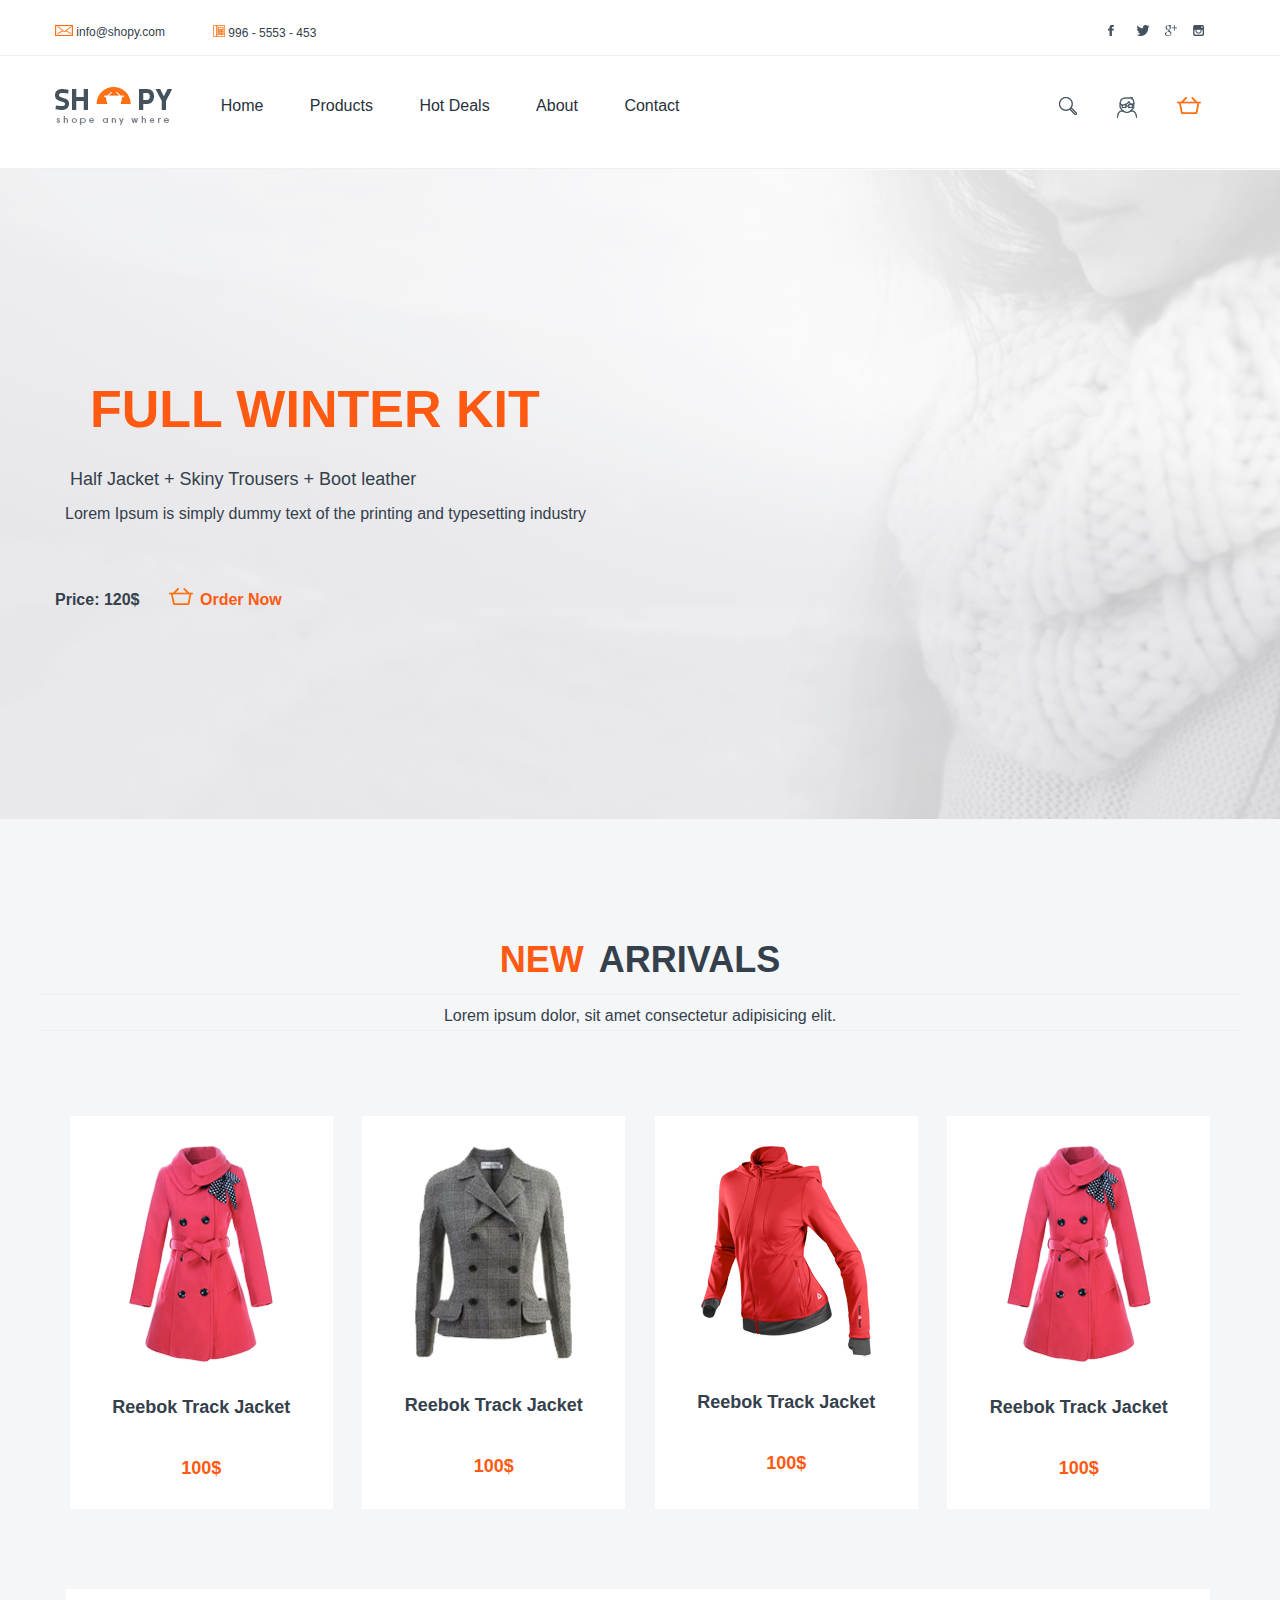
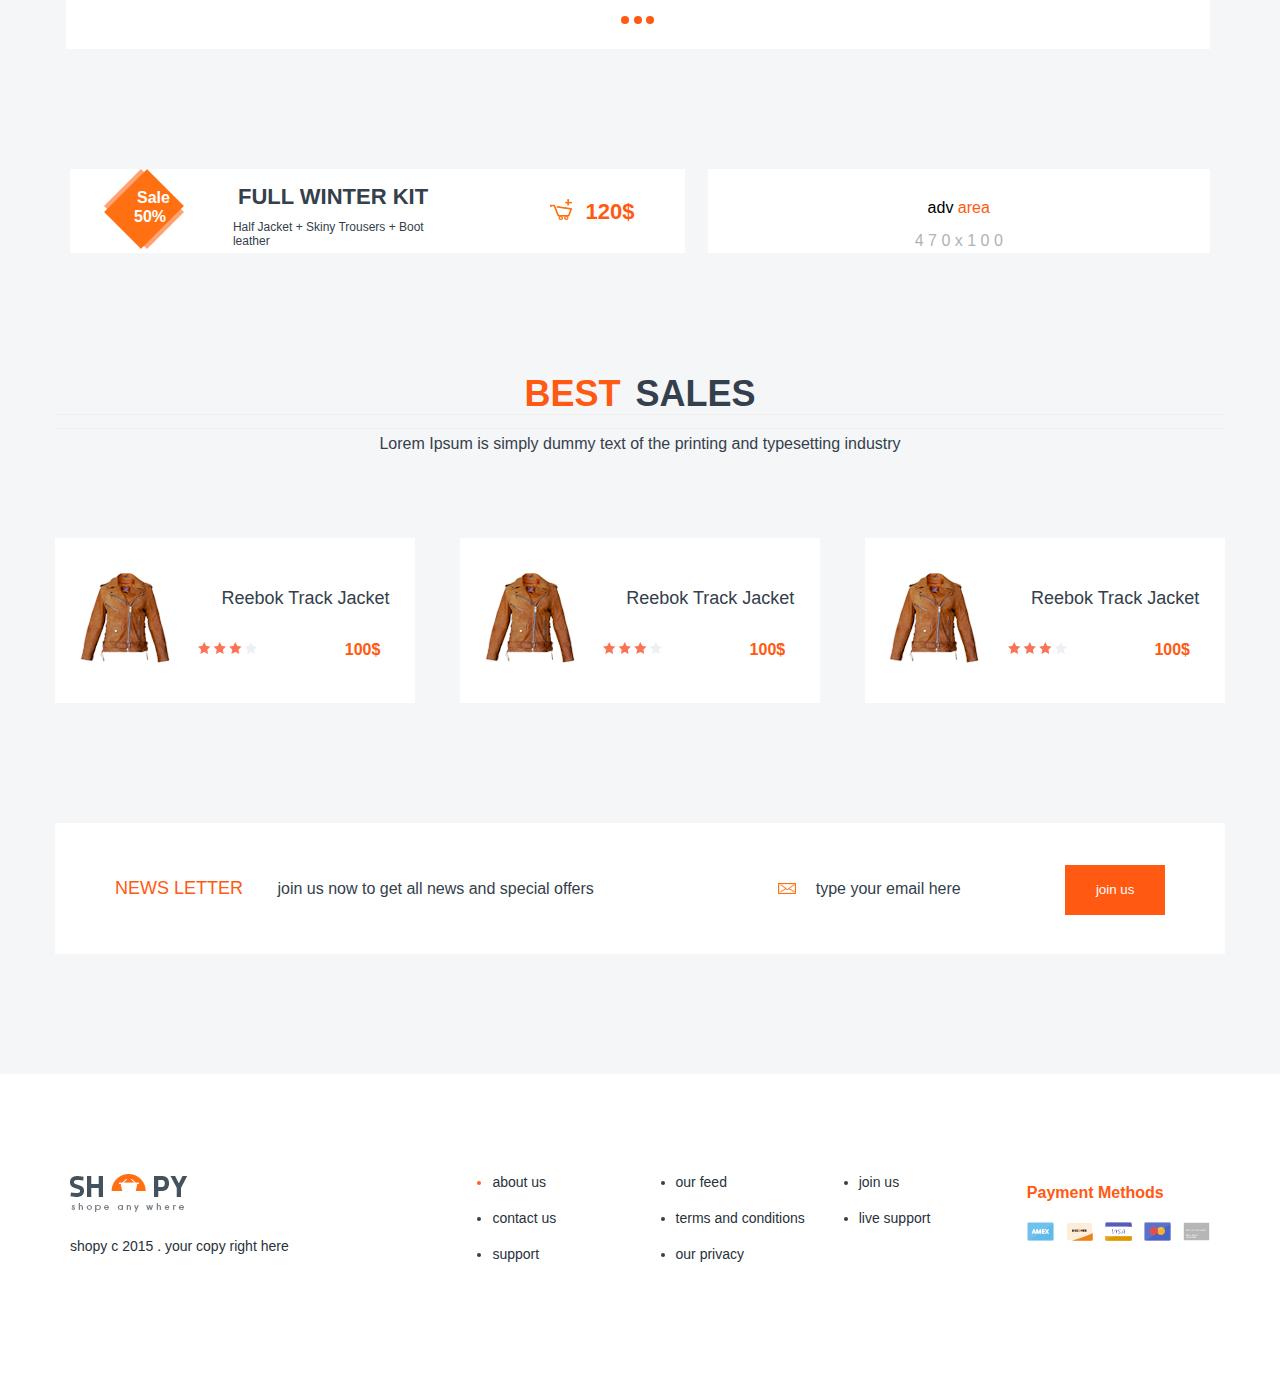
<file: index.html>
<!DOCTYPE html>
<html lang="en">

<head>
    <meta charset="UTF-8" />
    <meta name="viewport" content="width=device-width, initial-scale=1.0" />
    <link rel="stylesheet" href="css/style.css" />
    <link rel="stylesheet" href="css/header.css" />
    <link rel="stylesheet" href="css/arrivals.css" />
    <link rel="stylesheet" href="css/sidebar.css" />
    <link rel="stylesheet" href="css/related_products.css">
    <link rel="stylesheet" href="css/block_discount.css">
    <link rel="stylesheet" href="css/footer.css">
    <link rel="stylesheet" href="css/arrivals.css">
    <title>Online Store</title>
</head>

<body>
    <!-- header -->

    <header>
        <div class="container">
            <div class="row">
                <div class="header">
                    <div class="header__top">
                        <div class="header__top__contacts">
                            <div class="mail">
                                <img src="images/header_img/mail.png" alt="mail" />
                                <span>info@shopy.com</span>
                            </div>
                            <div class="tel">
                                <img src="images/header_img/tel.png" alt="tel" />
                                <span>996 - 5553 - 453</span>
                            </div>
                        </div>
                        <div class="header__top__social">
                            <div class="social__icons">
                                <div class="facebook icon"></div>
                                <div class="twitter icon"></div>
                                <div class="google icon"></div>
                                <div class="instagram icon"></div>
                            </div>
                        </div>
                    </div>

                    <div class="header__lower">
                        <div class="header__logo block-170">
                            <img src="images/header_img/footer__logo.png" alt="logo" />
                        </div>
                        <div class="header__lower__nav">
                            <nav>
                                <ul>
                                    <li><a>Home</a></li>
                                    <li><a>Products</a></li>
                                    <li><a>Hot Deals</a></li>
                                    <li><a>About</a></li>
                                    <li><a>Contact</a></li>
                                </ul>
                            </nav>
                        </div>
                        <div class="header__icons block-170">
                            <div class="header__icons__wrap block-170">
                                <span><img src="images/header_img/search.png" alt="search" /></span>
                                <span><img src="images/header_img/profile.png" alt="profile" /></span>
                                <span><img src="images/header_img/cart.png" alt="cart" /></span>
                            </div>
                        </div>
                    </div>
                </div>
            </div>
        </div>
    </header>

    <!-- /header -->

    <!--slider-->
    <div class="slider__on__top">
        <div class="container">
            <div class="row">
                <div class="slider__on__top_content">
                    <h1 class="slider__on__top__header">FULL WINTER KIT</h1>
                    <p class="slider__on__top__p1">Half Jacket + Skiny Trousers + Boot leather</p>
                    <p class="slider__on__top__p2">Lorem Ipsum is simply dummy text of the printing and typesetting industry</p>
                    <p class="slider__on__top__price"><span class="price__num">Price: 120$</span> <img src="images/header_img/cart.png" alt="cart"><span class="price__button">Order Now</span></p>
                </div>
            </div>
        </div>
    </div>

<!--/slider-->

    <!--arrivals-->

    <div class="container">
        <header>
            <div class="header__arrivals">
                <h1><span>New</span>Arrivals</h1>
                <p>Lorem ipsum dolor, sit amet consectetur adipisicing elit.</p>
            </div>
        </header>

        <div class="row">
            <div class="arrivals__goods">

                <div class="card block-270">
                    <img src="images/goods_section/1.png" alt="jacket" />
                    <p class="goods__name">Reebok Track Jacket</p>
                    <p class="price">100$</p>
                </div>
                <div class="card block-270">
                    <img src="images/goods_section/2.png" alt="jacket" />
                    <p class="goods__name">Reebok Track Jacket</p>
                    <p class="price">100$</p>
                </div>
                <div class="card block-270">
                    <img src="images/goods_section/3.png" alt="jacket" />
                    <p class="goods__name">Reebok Track Jacket</p>
                    <p class="price">100$</p>
                </div>
                <div class="card block-270">
                    <img src="images/goods_section/1.png" alt="jacket" />
                    <p class="goods__name">Reebok Track Jacket</p>
                    <p class="price">100$</p>
                </div>
            </div>

            <div class="arrivals__divider">
                <span class="circle"></span>
                <span class="circle"></span>
                <span class="circle"></span>
            </div>
        </div>
    </div>
    <!--/arrivals-->

    <!----------adv------------>

    <div class="container">
        <div class="row">
            <div class="adv">
                <div class="adv__left">
                    <div class="adv__left__block1">
                        <img src="images/adv_img/sale_icon.png" alt="sale">
                        <span class="sale">Sale</span>
                        <span>50%</span>
                    </div>
                    <div class="adv__left__block2">
                        <h2>FULL WINTER KIT</h2>
                        <p>Half Jacket + Skiny Trousers + Boot leather</p>
                    </div>
                    <div class="adv__left__block3">
                        <img src="images/adv_img/cart_icon.png" alt="cart">
                        <span class="adv__left__block3__total">120$</span>
                    </div>
                </div>
                <div class="adv__right">
                    <p><span class="black">adv</span> <span class="orange">area</span></p>
                    <p>4 7 0 x 1 0 0</p>
                </div>
            </div>
        </div>
    </div>
    <!----------/adv------------>

    <!--best sales-->

    <div class="container">
        <div class="row">
            <div class="best__sales">
                <header>
                    <h1><span>BEST</span>SALES</h1>
                </header>
                <p class="best__sales__description">Lorem Ipsum is simply dummy text of the printing and typesetting
                    industry</p>
            </div>
        </div>
    </div>

    <div class="container">
        <div class="row">
            <div class="best__sales__goods">
                <div class="best__sales__goods__card">
                    <div class="best__sales__goods__img">
                        <img src="images/best_sales/jacket.png" alt="jacket">
                    </div>
                    <div>
                        <p>Reebok Track Jacket</p>
                        <img class="best__sales__goods__stars" src="images/best_sales/stars.png" alt="stars">
                        <span class="best__sales__goods__price">100$</span>
                    </div>
                </div>
                <div class="best__sales__goods__card">
                    <div class="best__sales__goods__img">
                        <img src="images/best_sales/jacket.png" alt="jacket">
                    </div>
                    <div>
                        <p>Reebok Track Jacket</p>
                        <img class="best__sales__goods__stars" src="images/best_sales/stars.png" alt="stars">
                        <span class="best__sales__goods__price">100$</span>
                    </div>
                </div>
                <div class="best__sales__goods__card">
                    <div class="best__sales__goods__img">
                        <img src="images/best_sales/jacket.png" class="best__sales__goods__jacket" alt="jacket">
                    </div>
                    <div>
                        <p>Reebok Track Jacket</p>
                        <img class="best__sales__goods__stars" src="images/best_sales/stars.png" alt="stars">
                        <span class="best__sales__goods__price">100$</span>
                    </div>
                </div>
            </div>
        </div>
    </div>

    <!--best sales-->

    <!--letter-->
    <div class="container">
        <div class="row">
            <div class="letter">
                <span class="letter__news">NEWS LETTER</span>
                <span class="letter__description">join us now to get all news and special offers</span>
                <div class="letter__message">
                    <img src="images/header_img/mail.png" alt="mail">
                    <span>type your email here</span>
                </div>
                <button class="letter__join">join us</button>
            </div>
        </div>
    </div>

    <!--/letter-->
<div class="bg"></div>
    <!--footer-->

    <footer>
        <div class="footer">
            <div class="container">
                <div class="row">
                    <div class="footer__inner">
                        <div class="footer__left">
                            <div class="footer__logo">
                                <img src="images/footer_img/footer__logo.png" alt="logo">
                            </div>
                            <p class="footer__left__content">shopy c 2015 . your copy right here</p>
                        </div>
                        <div class="footer__right">
                            <div class="footer__right__inner block-170">
                                <ul>
                                    <li class="active"><a href="#">about us</a></li>
                                    <li><a href="#">contact us</a></li>
                                    <li><a href="#">support</a></li>
                                </ul>
                            </div>
                            <div class="footer__right__inner block-170">
                                <ul>
                                    <li class=""><a href="#">our feed</a></li>
                                    <li><a href="#">terms and conditions</a></li>
                                    <li><a href="#">our privacy</a></li>
                                </ul>
                            </div>
                            <div class="footer__right__inner block-170">
                                <ul>
                                    <li class=""><a href="#">join us</a></li>
                                    <li><a href="#">live support</a></li>
                                </ul>
                            </div>
                            <div class="footer__right__inner">
                                <p>Payment Methods</p>
                                <div class="footer__right__inner pay">
                                    <div class="pay__amex"></div>
                                    <div class="pay__second"></div>
                                    <div class="pay__visa"></div>
                                    <div class="pay__master"></div>
                                    <div class="pay__card"></div>
                                </div>
                            </div>
                        </div>
                    </div>
                </div>
            </div>
        </div>
    </footer>

    <!--/footer-->
    <script src="js/slider.js"></script>
</body>

</html>
</file>
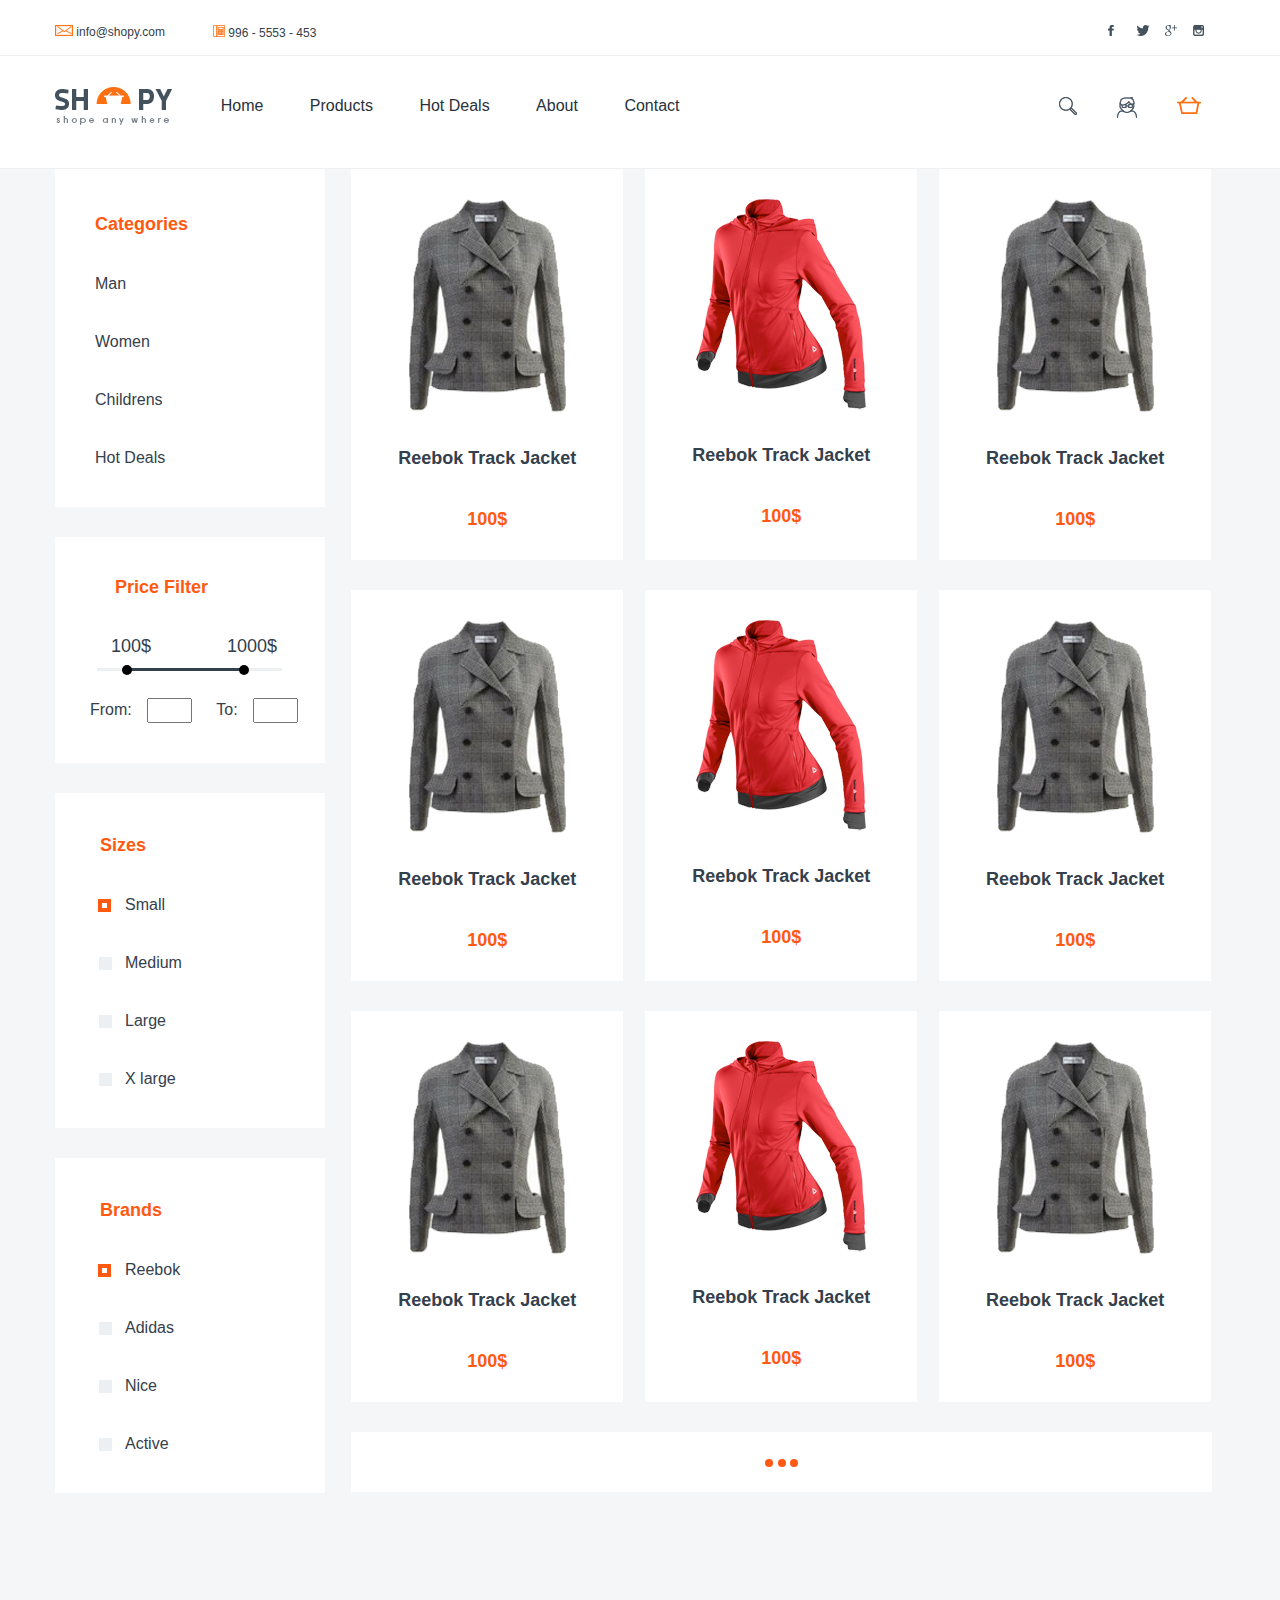
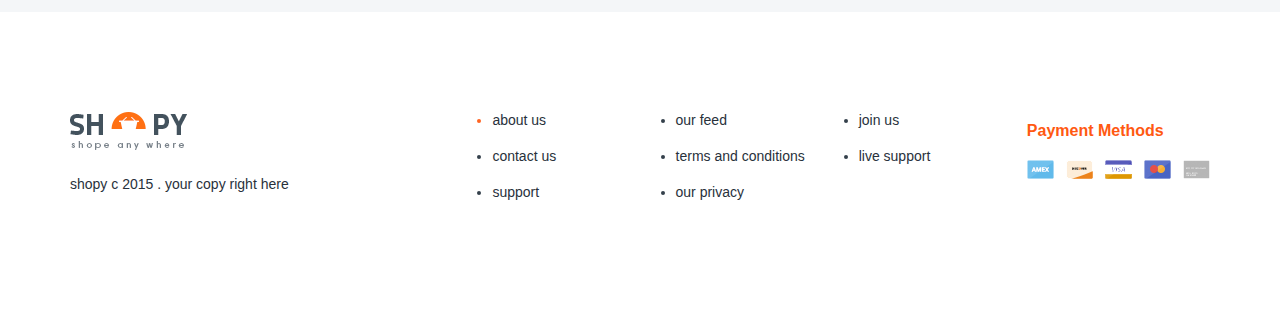
<file: products.html>
<!DOCTYPE html>
<html lang="en">

<head>
    <meta charset="UTF-8">
    <meta name="viewport" content="width=device-width, initial-scale=1.0">
    <link rel="stylesheet" href="css/sidebar.css">
    <link rel="stylesheet" href="css/style.css">
    <link rel="stylesheet" href="css/related_products.css">
    <link rel="stylesheet" href="css/header.css">
    <link rel="stylesheet" href="css/footer.css">
    <title>Online Store</title>
</head>

<body>

    <!-- header -->

    <header>
        <div class="container">
            <div class="row">
                <div class="header">
                    <div class="header__top">
                        <div class="header__top__contacts">
                            <div class="mail">
                                <img src="images/header_img/mail.png" alt="mail" />
                                <span>info@shopy.com</span>
                            </div>
                            <div class="tel">
                                <img src="images/header_img/tel.png" alt="tel" />
                                <span>996 - 5553 - 453</span>
                            </div>
                        </div>
                        <div class="header__top__social">
                            <div class="social__icons">
                                <div class="facebook icon"></div>
                                <div class="twitter icon"></div>
                                <div class="google icon"></div>
                                <div class="instagram icon"></div>
                            </div>
                        </div>
                    </div>

                    <div class="header__lower">
                        <div class="header__logo block-170">
                            <img src="images/header_img/footer__logo.png" alt="logo" />
                        </div>
                        <div class="header__lower__nav">
                            <nav>
                                <ul>
                                    <li><a>Home</a></li>
                                    <li><a>Products</a></li>
                                    <li><a>Hot Deals</a></li>
                                    <li><a>About</a></li>
                                    <li><a>Contact</a></li>
                                </ul>
                            </nav>
                        </div>
                        <div class="header__icons block-170">
                            <div class="header__icons__wrap block-170">
                                <span><img src="images/header_img/search.png" alt="search" /></span>
                                <span><img src="images/header_img/profile.png" alt="profile" /></span>
                                <span><img src="images/header_img/cart.png" alt="cart" /></span>
                            </div>
                        </div>
                    </div>
                </div>
            </div>
        </div>
    </header>

    <!-- /header -->

    <!-- sidebar -->

    <div class="container">
        <div class="main__content">
            <div class="sidebar">
                <div class="sidebar__block1">
                    <p>Categories</p>
                    <ul>
                        <li><a href="#">Man</a></li>
                        <li><a href="#">Women</a></li>
                        <li><a href="#">Childrens</a></li>
                        <li><a href="#">Hot Deals</a></li>
                    </ul>
                </div>
                <div class="sidebar__block2">
                    <p>Price Filter</p>
                    <div class="pricefilter__line">
                        <div class="pricefilter__line1"></div>
                        <div class="pricefilter__line2"></div>
                        <div class="pricefilter__dot1"></div>
                        <div class="pricefilter__dot2"></div>
                        <div class="pricefilter__price1">100$</div>
                        <div class="pricefilter__price2">1000$</div>
                    </div>
                    <div class="price__field">
                        <span>From:</span><input type="text" class="from">
                        <span>To:</span><input type="text" class="to">
                    </div>
                </div>
                <div class="sidebar__block3">
                    <p>Sizes</p>

                    <ul>
                        <li class="active">Small</li>
                        <li class="inactive">Medium</li>
                        <li class="inactive">Large</li>
                        <li class="inactive">X large</li>
                    </ul>
                </div>

                <div class="sidebar__block4">
                    <p>Brands</p>

                    <ul>
                        <li class="active">Reebok</li>
                        <li class="inactive">Adidas</li>
                        <li class="inactive">Nice</li>
                        <li class="inactive">Active</li>
                    </ul>
                </div>
            </div>

        <!-- sidebar -->

        <!-- goods-->

            <div class="goods">
                <div class="row">
                <div class="goods__row row1">
                    <div class="card block-370">
                        <img src="images/goods_section/2.png" alt="jacket">
                        <p class="goods__name">Reebok Track Jacket</p>
                        <p class="price">100$</p>
                    </div>
                    <div class="card block-370">
                        <img src="images/goods_section/3.png" alt="jacket">
                        <p class="goods__name">Reebok Track Jacket</p>
                        <p class="price">100$</p>
                    </div>
                    <div class="card block-370">
                        <img src="images/goods_section/2.png" alt="jacket">
                        <p class="goods__name">Reebok Track Jacket</p>
                        <p class="price">100$</p>
                    </div>
                </div>

                <div class="goods__row row2">
                    <div class="card block-370">
                        <img src="images/goods_section/2.png" alt="jacket">
                        <p class="goods__name">Reebok Track Jacket</p>
                        <p class="price">100$</p>
                    </div>
                    <div class="card block-370">
                        <img src="images/goods_section/3.png" alt="jacket">
                        <p class="goods__name">Reebok Track Jacket</p>
                        <p class="price">100$</p>
                    </div>
                    <div class="card block-370">
                        <img src="images/goods_section/2.png" alt="jacket">
                        <p class="goods__name">Reebok Track Jacket</p>
                        <p class="price">100$</p>
                    </div>
                </div>
                <div class="goods__row row3">
                    <div class="card block-370">
                        <img src="images/goods_section/2.png" alt="jacket">
                        <p class="goods__name">Reebok Track Jacket</p>
                        <p class="price">100$</p>
                    </div>
                    <div class="card block-370">
                        <img src="images/goods_section/3.png" alt="jacket">
                        <p class="goods__name">Reebok Track Jacket</p>
                        <p class="price">100$</p>
                    </div>
                    <div class="card block-370">
                        <img src="images/goods_section/2.png" alt="jacket">
                        <p class="goods__name">Reebok Track Jacket</p>
                        <p class="price">100$</p>
                    </div>
                </div>
            </div>
                <div class="divider">
                    <span class="circle"></span>
                    <span class="circle"></span>
                    <span class="circle"></span>
                </div>
            </div>
        </div>
    </div>
    
     <!-- /goods-->

    <!-- footer-->

    <footer>
        <div class="footer">
            <div class="container">
                <div class="row">
                    <div class="footer__inner">
                        <div class="footer__left">
                            <div class="footer__logo">
                                <img src="images/footer_img/footer__logo.png" alt="logo">
                            </div>
                            <p class="footer__left__content">shopy c 2015 . your copy right here</p>
                        </div>
                        <div class="footer__right">
                            <div class="footer__right__inner block-170">
                                <ul>
                                    <li class="active"><a href="#">about us</a></li>
                                    <li><a href="#">contact us</a></li>
                                    <li><a href="#">support</a></li>
                                </ul>
                            </div>
                            <div class="footer__right__inner block-170">
                                <ul>
                                    <li class=""><a href="#">our feed</a></li>
                                    <li><a href="#">terms and conditions</a></li>
                                    <li><a href="#">our privacy</a></li>
                                </ul>
                            </div>
                            <div class="footer__right__inner block-170">
                                <ul>
                                    <li class=""><a href="#">join us</a></li>
                                    <li><a href="#">live support</a></li>
                                </ul>
                            </div>
                            <div class="footer__right__inner">
                                <p>Payment Methods</p>
                                <div class="footer__right__inner pay">
                                    <div class="pay__amex"></div>
                                    <div class="pay__second"></div>
                                    <div class="pay__visa"></div>
                                    <div class="pay__master"></div>
                                    <div class="pay__card"></div>
                                </div>
                            </div>
                        </div>
                    </div>
                </div>
            </div>
        </div>
    </footer>

    <!-- /footer -->
    <script src="js/slider.js"></script>
</body>

</html>
</file>
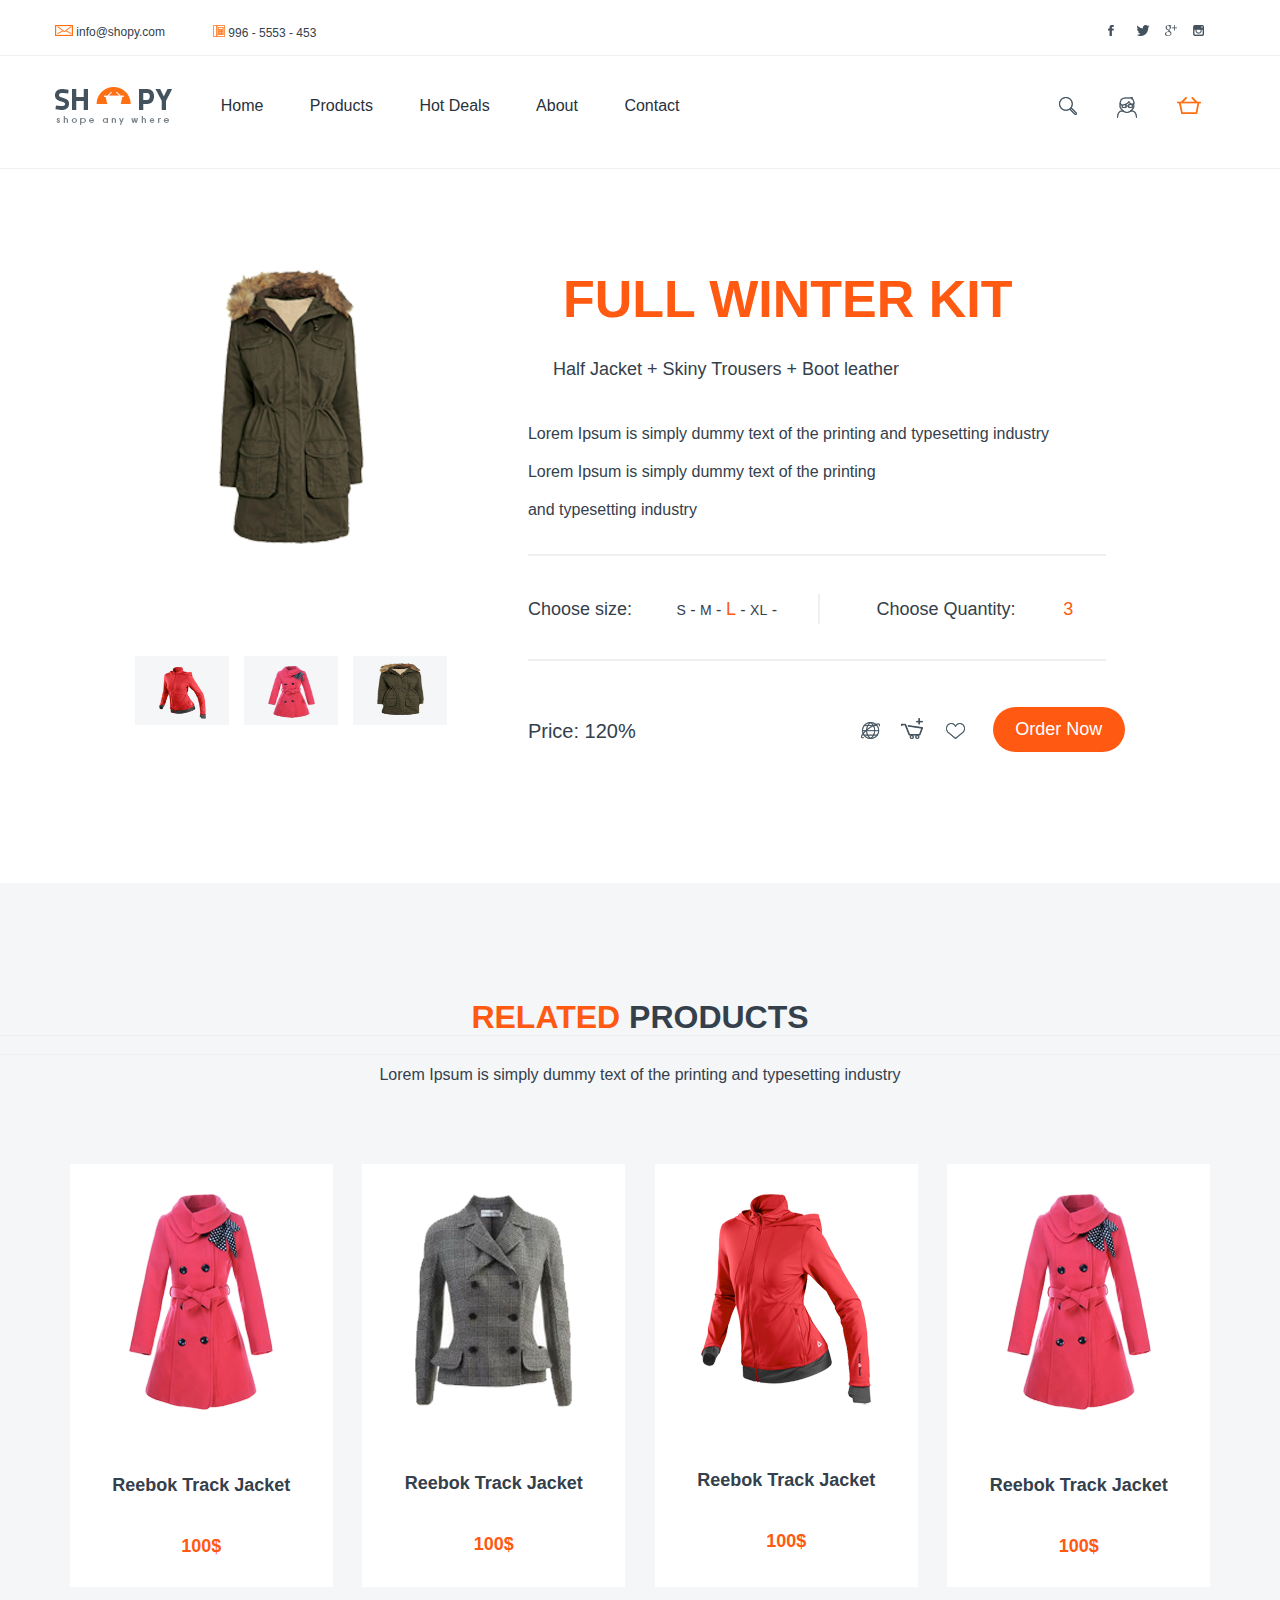
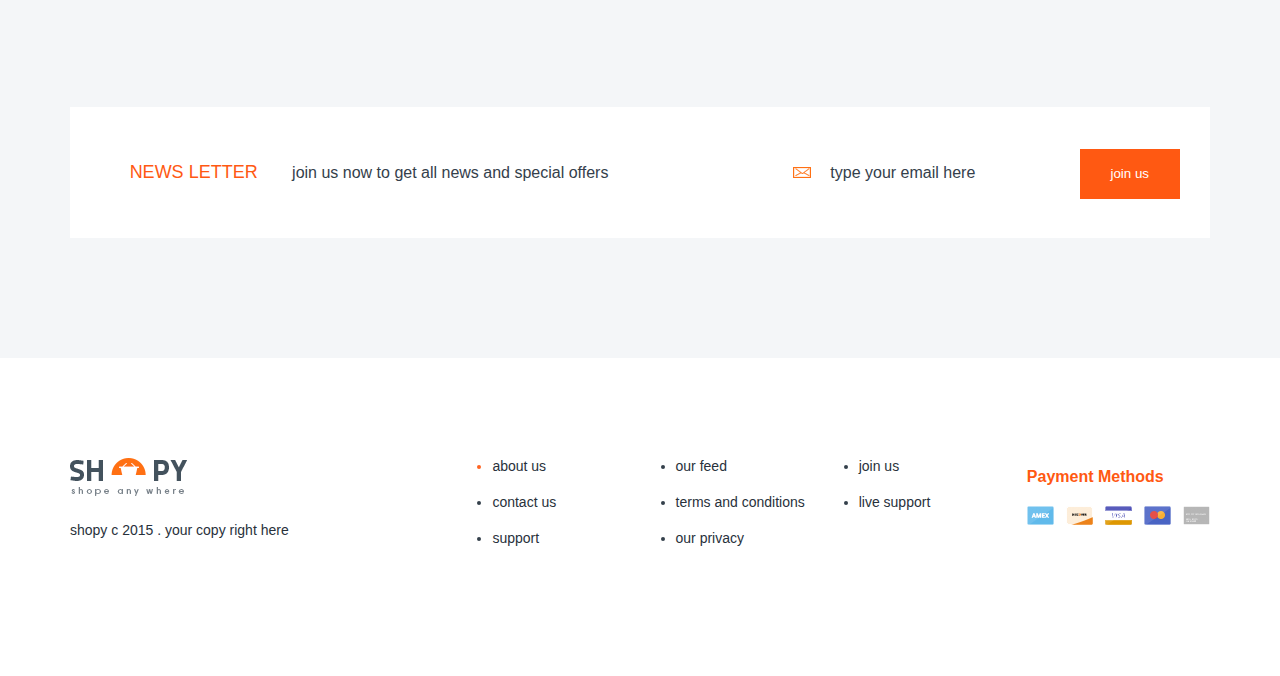
<file: single_goods.html>
<!DOCTYPE html>
<html lang="en">

<head>
    <meta charset="UTF-8" />
    <meta name="viewport" content="width=device-width, initial-scale=1.0" />
    <link rel="stylesheet" href="css/style.css" />
    <link rel="stylesheet" href="css/header.css" />
    <link rel="stylesheet" href="css/single_goods.css" />
    <link rel="stylesheet" href="css/related_products.css" />
    <link rel="stylesheet" href="css/footer.css">
    <link rel="stylesheet" href="css/block_discount.css">
    <link rel="stylesheet" href="css/block_discount.css">
    <title>Online Store</title>
</head>

<body>
    <!-- header -->

    <header>
        <div class="container">
            <div class="row">
                <div class="header">
                    <div class="header__top">
                        <div class="header__top__contacts">
                            <div class="mail">
                                <img src="images/header_img/mail.png" alt="mail" />
                                <span>info@shopy.com</span>
                            </div>
                            <div class="tel">
                                <img src="images/header_img/tel.png" alt="tel" />
                                <span>996 - 5553 - 453</span>
                            </div>
                        </div>
                        <div class="header__top__social">
                            <div class="social__icons">
                                <div class="facebook icon"></div>
                                <div class="twitter icon"></div>
                                <div class="google icon"></div>
                                <div class="instagram icon"></div>
                            </div>
                        </div>
                    </div>

                    <div class="header__lower">
                        <div class="header__logo block-170">
                            <img src="images/header_img/footer__logo.png" alt="logo" />
                        </div>
                        <div class="header__lower__nav">
                            <nav>
                                <ul>
                                    <li><a>Home</a></li>
                                    <li><a>Products</a></li>
                                    <li><a>Hot Deals</a></li>
                                    <li><a>About</a></li>
                                    <li><a>Contact</a></li>
                                </ul>
                            </nav>
                        </div>
                        <div class="header__icons block-170">
                            <div class="header__icons__wrap block-170">
                                <span><img src="images/header_img/search.png" alt="search" /></span>
                                <span><img src="images/header_img/profile.png" alt="profile" /></span>
                                <span><img src="images/header_img/cart.png" alt="cart" /></span>
                            </div>
                        </div>
                    </div>
                </div>
            </div>
        </div>
    </header>

    <!-- /header -->

    <!-- single__goods-->

    <div class="container">
        <div class="row">
            <div class="single__goods">
                <div class="goods__left">
                    <div class="goods__left__big">
                        <img id="goods-max" src="images/single_goods/big_goods.png" alt="goods" />
                    </div>
                    <div class="goods__left__small">
                        <div class="small__card">
                            <img class="goods-min" src="images/goods_section/3.png" alt="goods" />
                        </div>
                        <div class="small__card">
                            <img class="goods-min" src="images/goods_section/1.png" alt="goods" />
                        </div>
                        <div class="small__card">
                            <img class="goods-min" src="images/single_goods/big_goods.png" alt="goods" />
                        </div>
                    </div>
                </div>
                <div class="goods__right">
                    <h1>FULL WINTER KIT</h1>
                    <p class="description">
                        Half Jacket + Skiny Trousers + Boot leather
                    </p>
                    <p class="full__description p1">
                        Lorem Ipsum is simply dummy text of the printing and typesetting
                        industry
                    </p>
                    <p class="full__description p2">
                        Lorem Ipsum is simply dummy text of the printing
                    </p>
                    <p class="full__description p3">and typesetting industry</p>

                    <div class="lower__block">
                        <div class="sizes">
                            <span>Choose size:</span>
                            <span>S</span> - <span>M</span> -
                            <span class="active">L</span> - 
                            <span>XL</span> -
                        </div>
                        <div class="quantity">
                            <span>Choose Quantity:</span>
                            <button class="quantity__plus">+</button>
                            <span class="quantity__num">3</span>
                            <button class="quantity__minus">-</button>
                        </div>
                    </div>
                    <div class="price__block">
                        <div class="price__block__total">
                            <span>Price: 120%</span>
                        </div>
                        <div class="price__block__order">
                            <div>
                                <img src="images/single_goods/Share Ico.png" alt="share" />
                            </div>
                            <div>
                                <img src="images/single_goods/Add To Cart Ico.png" alt="cart" />
                            </div>
                            <div>
                                <img src="images/single_goods/Like Ico.png" alt="like" />
                            </div>
                            <div><button class="order_button">Order Now</button></div>
                        </div>
                    </div>
                </div>
            </div>
        </div>
    </div>

    <!-- /single__goods-->

    <!-- related__products-->

    <div class="related__products">
        <header>
            <div class="related__products__header">
                <h1><span>RELATED</span> PRODUCTS</h1>
            </div>
        </header>

        <p>
            Lorem Ipsum is simply dummy text of the printing and typesetting
            industry
        </p>
        <div class="container">
            <div class="row">
                <div class="related__products__cards">
                    <div class="card block-270">
                        <img src="images/goods_section/1.png" alt="jacket" />
                        <p class="goods__name">Reebok Track Jacket</p>
                        <p class="price">100$</p>
                    </div>
                    <div class="card block-270">
                        <img src="images/goods_section/2.png" alt="jacket" />
                        <p class="goods__name">Reebok Track Jacket</p>
                        <p class="price">100$</p>
                    </div>
                    <div class="card block-270">
                        <img src="images/goods_section/3.png" alt="jacket" />
                        <p class="goods__name">Reebok Track Jacket</p>
                        <p class="price">100$</p>
                    </div>
                    <div class="card block-270">
                        <img src="images/goods_section/1.png" alt="jacket" />
                        <p class="goods__name">Reebok Track Jacket</p>
                        <p class="price">100$</p>
                    </div>
                </div>
                <!-- related__products-->

                <!-- letter-->
                <div class="row">
                    <div class="letter">
                        <span class="letter__news">NEWS LETTER</span>
                        <span class="letter__description">join us now to get all news and special offers</span>
                        <div class="letter__message">
                            <img src="images/header_img/mail.png" alt="mail">
                            <span>type your email here</span>
                        </div>
                        <button class="letter__join">join us</button>
                    </div>
                </div>
            </div>
        </div>
    </div>
    </div>
    </div>

    <!-- /letter-->
    <div class="bg"></div>
    <!-- footer-->

    <footer>
        <div class="footer">
            <div class="container">
                <div class="row">
                    <div class="footer__inner">
                        <div class="footer__left">
                            <div class="footer__logo">
                                <img src="images/footer_img/footer__logo.png" alt="logo">
                            </div>
                            <p class="footer__left__content">shopy c 2015 . your copy right here</p>
                        </div>
                        <div class="footer__right">
                            <div class="footer__right__inner block-170">
                                <ul>
                                    <li class="active"><a href="#">about us</a></li>
                                    <li><a href="#">contact us</a></li>
                                    <li><a href="#">support</a></li>
                                </ul>
                            </div>
                            <div class="footer__right__inner block-170">
                                <ul>
                                    <li class=""><a href="#">our feed</a></li>
                                    <li><a href="#">terms and conditions</a></li>
                                    <li><a href="#">our privacy</a></li>
                                </ul>
                            </div>
                            <div class="footer__right__inner block-170">
                                <ul>
                                    <li class=""><a href="#">join us</a></li>
                                    <li><a href="#">live support</a></li>
                                </ul>
                            </div>
                            <div class="footer__right__inner">
                                <p>Payment Methods</p>
                                <div class="footer__right__inner pay">
                                    <div class="pay__amex"></div>
                                    <div class="pay__second"></div>
                                    <div class="pay__visa"></div>
                                    <div class="pay__master"></div>
                                    <div class="pay__card"></div>
                                </div>
                            </div>
                        </div>
                    </div>
                </div>
            </div>
        </div>
    </footer>

    <!-- /footer -->
    <script src="js/slider.js"></script>
</body>

</html>
</file>
<file: css/style.css>
* {
    margin: 0;
    padding: 0;
    box-sizing: border-box;
  }

  html, body {
    color: #34404b;
    font-size: 16px;
    font-family: Arial, Helvetica, sans-serif;
  }

  .bg {
    height: 120px;
    width: 100%;
    background-color: #f4f6f8;
  }
  
  button {
    color: #fff;
  }
  
  .container {
    max-width: 1200px;
    margin: 0 auto;
  }
  
  .row {
    margin: 0 1.25% 0;
  } 

  .block-170 {
    width: 14.16%;
  }

  .block-270 {
    width: 22.5%;
    background-color: #fff;
  }

  .block-370 {
    width: 31%;
    background-color: #fff;
  }

  .block-470 {
    width: 39.1%;
    background-color: #fff;
  }

  .block-670 {
    width: 55.80%;
    background-color: #fff;
  }
</file>
<file: css/header.css>
/* -----------------------------header__top--------------------- */

header {
    position: relative;
    background-color: #fff;
}

.header {
    width: 100%;
}

header::before {
    content: '';
    display: block;
    height: 1px;
    width: 100%;
    background-color: #edeff1;
    position: absolute;
    top: 55px;
    left: 0;
}

header::after {
    content: '';
    display: block;
    height: 1px;
    width: 100%;
    background-color: #edeff1;
    position: absolute;
    bottom: 0;
    left: 0;
}

.header__top {
    padding-top: 25px;
    width: 100%;
    display: flex;
    font-size: 12px;
}

.header__top__contacts {
    width: 90%;
    display: flex;
    justify-content: start;
}

.mail {
    width: 50%;
}

.tel {
    width: 50%;
    margin-right: 70%;
}

.header__top__social {
    width: 9.5%;
}

.facebook {
    width: 14px;
    height: 11px;
    background-image: url(../images/header_img/social_icons.png);
    background-position: 0 0;
    float: left;
    margin-right: 15px;
  }
  
  .twitter {
    width: 13px;
    height: 11px;
    background-image: url(../images/header_img/social_icons.png);
    float: left;
    margin-right: 15px;
    background-position: -28px 0;
  }
  
  .google {
    width: 12px;
    height: 11px;
    background-image: url(../images/header_img/social_icons.png);
    float: left;
    margin-right: 15px;
    background-position: -58px 0;
  }
  
  .instagram {
    width: 12px;
    height: 11px;
    background-image: url(../images/header_img/social_icons.png);
    float: left;
    margin-right: 15px;
    background-position: -85px 0;
  }

/* -----------------------------header__top end--------------------- */

/* -----------------------------header__lower-----------------------*/

  .header__lower {
    width: 100%;
    display: flex;
    margin-top: 42px;
    padding-bottom: 40px;
  }

  .header__logo {
      margin-top: 5px;
  }

  .header__lower__nav {
    width: 71.68%;
  }

  .header__lower__nav nav ul li {
    display: inline-block;
    margin-right: 42px;
    margin-top: 15px;
    list-style-type: none;
  }

  .header__lower__nav nav ul li:last-child {
      margin-right: 0;
  }

  .header__lower__nav nav ul li a:hover {
    cursor: pointer;  
    color: #ff5912;
  }

  .header__icons__wrap {
    margin-top: 15px;
    display: flex;
  }

  .header__icons__wrap span:nth-child(2) {
      margin: 0 40px;
  }

  /* -----------------------------header__lower end-----------------------*/
</file>
<file: css/arrivals.css>
/* --------- header ------------ */

body {
    background-color: #f4f6f8;
}

.header__arrivals {
    background-color: #f4f6f8;
    margin-top: 120px;
}

.container > header {
    margin-top: 50px;
}

header h1{
    text-align: center;
    text-transform: uppercase;
    font-size: 36px;
    margin-bottom: 20px;
}

header h1 span {
    color: #ff5912;
    margin-right: 15px;
}

header p{
    text-align: center;
    line-height: 30px;
}

/* --------- /header ------------ */

/* --------- slider ------------ */

.slider__on__top {
    height: 650px;
    background-image: url(../images/goods_section/bg.png);
    background-size: cover;
    display: flex;
    flex-direction: column;
    justify-content: center;
}

.slider__on__top_content {
    width: 55%;
}

.slider__on__top__header {
    font-size: 52px;
    color: #ff5912;
    margin-bottom: 30px;
    margin-left: 35px;
}

.slider__on__top__p1 {
    font-size: 18px;
    margin-bottom: 15px;
    margin-left: 15px;
}

.slider__on__top__p2 {
    font-size: 16px;
    margin-left: 10px;
}

.slider__on__top__price {
    margin-top: 65px;
}

.price__num {
    font-weight: bold;
    margin-right: 25px;
}

.price__button{
    color: #ff5912;
    margin-left: 7px;
    font-weight: bold;
}

/* --------- /slider ------------ */

/* --------- arrivals ------------ */

.arrivals__goods {
    width: 100%;
    margin-top: 85px;
    display: flex;
    margin-bottom: 80px;
}

.goods__card {
    width: 270px;
    height: 365px;
    background-color: #fff;
    margin: 0 15px 0;
    float: left;
    text-align: center;
    font-size: 18px;
    font-weight: bold;
}

.goods__card::after {
    content: '';
    display: block;
    width: 100%;
    clear: both;
}

.goods__card img {
    margin: 30px 0 30px;
}

.goods__card .price {
    color: #ff5912;
}

.arrivals__divider {
    width: 97.75%;
    min-height: 60px;
    background-color: #fff;
    margin: 30px 15px 120px 11px;
    text-align: center;
    line-height: 60px;
}

/* --------- /arrivals ------------ */
</file>
<file: css/sidebar.css>
* {
    margin: 0;
    padding: 0;
    box-sizing: border-box;
}

body {
    background-color: #f4f6f8;
}

.container {
    width: 1260px;
    margin: 0 auto;
}

.main__content {
    width: 100%;
    display: flex;
}

.sidebar {
    width: 25%;
}

.sidebar__block1 {
    margin: 0 15px 0;
    width: 270px;
    background-color: #fff;
    color: #34404b;
    overflow: hidden;
}

.sidebar__block1 p {
 font-size: 18px;
 color: #ff5912;
 margin-left: 40px;
 margin-top: 45px;
 font-weight: bold;
}

.sidebar__block1 ul {
    list-style-type: none;
}

.sidebar__block1 ul li {
   margin-top: 40px;
   margin-left: 40px;
}

.sidebar__block1 ul li:last-child {
    margin-bottom: 40px;
}

.sidebar__block1 ul li a {
    text-decoration: none;
    color: #34404b;
}

.sidebar__block1 ul li a:hover {
    color: #ff5912;
}

.sidebar__block2  {
    background-color: #fff;
    margin: 30px 15px 0;
    width: 270px;
    overflow: hidden;
    color: #34404b;
}

.sidebar__block2 p {
    margin-left: 60px;
    margin-top: 40px;
    color: #ff5912;
    font-size: 18px;
    font-weight: bold;
}

.pricefilter__line {
    position: relative;
    width: 100%;
    background-color: #fff;
    height: 100px;
}

.pricefilter__line1 {
    position: absolute;
    width: 185px;
    height: 3px;
    background-color: #edf0f2;
    top: 70px;
    left: 42px;
}

.pricefilter__line2 {
    position: absolute;
    width: 115px;
    height: 3px;
    background-color: #34404b;
    top: 70px;
    left: 75px;
}

.pricefilter__dot1, .pricefilter__dot2 {
    width: 10px;
    height: 10px;
    background-color: black;
    border-radius: 100%;
    position: absolute;
}

.pricefilter__dot1 {
    top: 67px;
    left: 67px;
}

.pricefilter__dot2 {
    top: 67px;
    left: 184px;
}

.pricefilter__price1, .pricefilter__price2 {
    font-size: 18px;
    position: absolute;
}

.pricefilter__price1 {
    top: 38px;
    left: 56px;
}

.pricefilter__price2 {
    top: 38px;
    left: 172px;
}

.price__field {
    margin-bottom: 40px;
}

.price__field input {
    width: 45px;
    height: 25px;
}

.price__field span:first-child {
    margin-left: 35px;
}

.price__field span {
    margin-left: 20px;
}

.price__field .from {
    margin-left: 15px; 
    outline: none;
}

.price__field .to {
    margin-left: 15px;
    outline: none;
}

.sidebar__block3 {
    background-color: #fff;
    margin: 30px 15px 0;
    width: 270px;
    overflow: hidden;
    color: #34404b;
}

.sidebar__block3 p {
    margin-left: 45px;
    margin-top: 42px;
    color: #ff5912;
    font-size: 18px;
    font-weight: bold;
}

.sidebar__block3 ul {
    margin-left: 70px;  
}

.sidebar__block3 ul li {
    list-style: none;
    margin-top: 40px;
    position: relative;
}

.sidebar__block3 ul li.active::before {
    content: '';
    display: block;
    width: 5px;
    height: 5px;
    border: 4px solid #ff5912;
    position: absolute;
    left: -27px;
    top: 3px;
}

.sidebar__block3 ul li.inactive::before {
    content: '';
    display: block;
    width: 13px;
    height: 13px;
    background-color: #edf0f2;
    position: absolute;
    left: -26px;
    top: 3px;
}

.sidebar__block3 ul li:last-child {
    margin-bottom: 40px;
}

.sidebar__block4 {
    background-color: #fff;
    margin: 30px 15px 0;
    width: 270px;
    overflow: hidden;
    color: #34404b;
}

.sidebar__block4 p {
    margin-left: 45px;
    margin-top: 42px;
    color: #ff5912;
    font-size: 18px;
    font-weight: bold;
}

.sidebar__block4 ul {
    margin-left: 70px;  
}

.sidebar__block4 ul li {
    list-style: none;
    margin-top: 40px;
    position: relative;
}

.sidebar__block4 ul li.active::before {
    content: '';
    display: block;
    width: 5px;
    height: 5px;
    border: 4px solid #ff5912;
    position: absolute;
    left: -27px;
    top: 3px;
}

.sidebar__block4 ul li.inactive::before {
    content: '';
    display: block;
    width: 13px;
    height: 13px;
    background-color: #edf0f2;
    position: absolute;
    left: -26px;
    top: 3px;
}

.sidebar__block4 ul li:last-child {
    margin-bottom: 40px;
}

.goods {
    width: 75%;
}

.goods__row {
    display: flex;
    flex-wrap: wrap;
}

.goods__row > div:first-child {
    margin-left: 0;
}

.row2, .row3 {
    margin-top: 30px;
}

.goods__footer {
    height: 60px;
    width: 92%;
    margin-top: 30px;
    background-color: #fff;
    font-size: 75px;
    color: #ff5912;
    vertical-align: center;
    text-align: center;
    position: relative;
}

.goods__footer span {
    position: absolute;
    margin-bottom: 25px;
    bottom: -18px;
    left: 405px;
}

.divider {
    width: 95.70%;
    min-height: 60px;
    background-color: #fff;
    margin: 30px 15px 120px 11px;
    text-align: center;
    line-height: 60px;
}

.circle {
    display: inline-block;
    width: 8px;
    height: 8px;
    background-color: #ff5912;
    border-radius: 100%;
}
</file>
<file: css/related_products.css>
/* ---------------------related__products--------------- */

.related__products {
    width: 100%;
    background-color: #f4f6f8;
    text-align: center;
    padding-top: 1px;
}

.related__products__header {
    background-color: #f4f6f8;
    margin-top: 115px;
}

.related__products h1 span {
    color: #ff5912;
}

.related__products p {
    padding-top: 30px;
}

.related__products__cards {
    width: 100%;
    display: flex;
    margin-top: 80px;
}

.card {
    margin: 0 1.25% 0; 
    text-align: center;
    font-size: 18px;
    font-weight: bold;
}

.card > img {
    margin: 30px 0 30px;
}

.card .price {
    color: #ff5912;
    font-weight: bold;
    margin-bottom: 30px;
    padding-top: 40px;
}

/* ---------------------related__products end--------------- */

/* ---------------------letter--------------- */

.letter {
    width: 100%;
    background-color: #fff;
    margin-top: 120px;
    text-align: left;
}

.letter span {
    display: inline-block;
    padding: 55px 0;
}

.letter__news {
    font-size: 18px;
    color: #ff5912;
    margin-left: 60px;
}

.letter__description {
    margin-left: 30px;
}

.letter__message {
    margin-left: 180px;
    display: inline-block;
}

.letter__message img {
    padding-right: 15px;
}

.letter__join {
    margin-left: 100px;
    width: 100px;
    height: 50px;
    background-color: #ff5912;
    border: none;
    outline: none;
}

.letter__join:hover {
    cursor: pointer;
}

/* ---------------------letter end--------------- */
</file>
<file: css/block_discount.css>
/* --------------adv------------------ */

.adv {
    width: 100%;
    margin-top: 120px;
    display: flex;
    justify-content: space-between;
}

.adv__left {
    width: 52.58%;
    background-color: #fff;
    display: flex;
    margin-left: 15px;
}

.adv__left__block1 {
    width: 24.05%;
    text-align: center;
    position: relative;
}

.adv__left__block1 .sale {
    position: absolute;
    top: 20px;
    left: 67px;
}

.adv__left__block1 span {
    position: absolute;
    top: 39px;
    left: 64px;
    font-weight: bold;
    color: white;
}

.adv__left__block2 {
    width: 37.8%;
}

.adv__left__block2 h2{
    font-size: 22px;
    padding-left: 20px;
    margin-top: 15px;
}

.adv__left__block2 p{
    font-size: 12px;
    padding-left: 15px;
    margin-top: 10px;
}

.adv__left__block3 {
    width: 24.05%;
    position: relative;
}

.adv__left__block3 img {
    position: absolute;
    top: 30px;
    left: 100px;
}

.adv__left__block3__total {
    font-size: 22px;
    color: #ff5912;
    font-weight: bold;
    position: absolute;
    top: 30px;
    left: 135px;
}

.adv__right {
    width: 42.95%;
    background-color: #fff;
    text-align: center;
    margin-right: 15px;
}

.adv__right p:nth-child(1) {
    padding-top: 30px;
}

.adv__right p:nth-child(1) .black {
    color: black;
}

.adv__right p:nth-child(1) .orange {
    color: #ff5912;
}

.adv__right p:nth-child(2) {
    padding-top: 15px;
    color: #aeb3b7;
}

/* --------------/adv------------------ */

/* ------------------best sales---------- */

.best__sales {
    text-align: center;
    margin-top: 120px;
}

.best__sales h1 {
    font-size: 36px;
    background-color: #f4f6f8;
}

.best__sales h1 span {
    color: #ff5912;
}

.best__sales__goods {
    width: 100%;
    display: flex;
    justify-content: space-between;
    margin-top: 85px;
    text-align: center;
}

.best__sales__goods__card {
    width: 30.8%;
    background-color: #fff;
    display: flex;
   justify-content: space-around;
   position: relative;
}

.best__sales__goods__card p{
    font-size: 18px;
    margin-top: 50px;
}

.best__sales__goods__img{
    font-size: 18px;
    margin: 35px 0;
}

.best__sales__goods__stars {
    position: absolute;
    top: 100px;
    right: 135px;
}

.best__sales__goods__price {
    display: inline-block;
    position: absolute;
    top: 103px;
    right: 35px;
    color: #ff5912;
    font-weight: bold;
}

/* ------------------/best sales---------- */
</file>
<file: css/footer.css>
.footer {
    background-color:  white;
    width: 100%;
    overflow: hidden;
}

.footer__inner {
    display: flex;
    margin: 70px 0 70px;
    width: 100%;
}

.footer__left {
    width: 34%;
    margin: 0 15px;
    min-height: 100px;
}

.footer__logo {
    margin-top: 30px;
}

.footer__left__content {
    margin-top: 22px;
    font-size: 14px;
    color: #28313b;
}

.footer__right {
    width: 66%;
    margin: 0 15px;
    display: flex;
    justify-content: space-between;
    font-size: 14px;
    min-height: 100px;
}

.footer__right__inner {
    width: 25%;
    min-height: 100px;  
}

.footer__right__inner p {
    font-weight: bold;
}

.footer__right__inner li {
    margin-left: 15px;
}

a {
    text-decoration: none;
    color: #28313b;
}

.footer__right__inner a:hover, .footer__right__inner .active {
    color: #ff6422;
}

.footer__right__inner li:nth-child(1) {
    margin-top: 30px;
}

.footer__right__inner li:nth-child(2), .footer__right__inner li:nth-child(3) {
    margin-top: 20px;
}

.footer__right__inner p{
    font-size: 16px;
    color: #ff5912;
    margin-top: 40px;
}

.pay {
    display: flex;
    justify-content: space-between;
    margin-top: 20px;
    width: 100%;
}

.pay__amex {
    background-image: url(../images/footer_img/pay.png);
    width: 27px;
    height: 19px;
}

.pay__second {
    background-image: url(../images/footer_img/pay.png);
    width: 27px;
    height: 19px;
    background-position: -35px 0px;
}

.pay__visa {
    background-image: url(../images/footer_img/pay.png);
    width: 27px;
    height: 19px;
    background-position: -71px 0px;
}

.pay__master {
    background-image: url(../images/footer_img/pay.png);
    width: 27px;
    height: 19px;
    background-position: -107px 0px;
}

.pay__card{
    background-image: url(../images/footer_img/pay.png);
    width: 27px;
    height: 19px;
    background-position: -143px 0px;
}
</file>
<file: css/single_goods.css>
/* -----------------------------------goods__left-------------------------- */

.single__goods {
    width: 100%;
    margin: 100px 0 140px 0;
}

.single__goods::after {
    content: '';
    display: block;
    width: 100%;
    clear: both;
}

.goods__left {
    width: 40.42%;
    text-align: center;
    float: left;
}

.goods__left__big {
    min-height: 320px;
}

.goods__left__small {
    margin-left: 80px;
    margin-top: 67px;
} 

.goods__left__small .active {
    background-color: #ff5912;
}

.small__card img {
    width: 50%;
    height: 75%;
}

.small__card:first-child img {
  margin-top: 11px;
}

.small__card:nth-child(2) img {
    margin-top: 10px;
  }

  .small__card:last-child img {
    margin-top: 7px;
  } 

.goods__left__small > div {
    width: 94px;
    height: 69px;
    float: left; 
    background-color: #f4f6f8;
}

.goods__left__small > div:nth-child(2) {
    margin: 0 15px 0;
}

/* -----------------------------------goods__left end------------------------ */

/* -----------------------------------goods__right-------------------------- */

.goods__right {
    width: 59.57%;
    float: left;
}

.goods__right h1 {
    margin-left: 35px;
    font-size: 52px;
    color: #ff5912;
}

.description {
    font-size: 18px;
    margin-left: 25px;
    margin-top: 30px;
}

.full__description {
    font-size: 16px;
}

.goods__right .p1{
    margin-top: 45px;
}

.p2, .p3 {
    margin-top: 20px;
}

.lower__block {
    width: 100%;
    display: flex;
    position: relative;
}

.lower__block::before {
    content: '';
    display: block;
    width: 83%;
    height: 2px;
    background-color: #edeff1;
    position: absolute;
    top: 35px;
    left: 0;
}

.lower__block::after {
    content: '';
    display: block;
    width: 83%;
    height: 2px;
    background-color: #edeff1;
    position: absolute;
    top: 140px;
    left: 0;
}

.sizes {
    margin-top: 80px;
    width: 50%;
    float: left;
}

.lower__block .sizes span:first-child {
    font-size: 18px;
    margin-right: 40px;
}

.sizes span {
    display: inline-block;
    font-size: 14px;
}

.sizes .active {
    font-size: 18px;
    color: #ff5912;
}

.quantity {
    width: 50%;
    margin-top: 80px;
    font-size: 18px;
    display: flex;
    position: relative;
}

.quantity::before {
    content: '';
    display: block;
    width: 30px;
    height: 2px;
    position: absolute;
    left: -72px;
    top: 9px;
    background-color: #edeff1;
    transform: rotate(90deg);
}

.lower__block .quantity span {
    display: block;
}

.lower__block .quantity span:first-child {
    font-size: 18px;
}

.quantity__plus {
    margin-left: 20px;
    border: none;
    outline: none;
    background-color: #fff;
}

.quantity__num {
    color: #ff5912;
    margin-left: 20px;
}

.quantity__minus {
    margin-left: 20px;
    position: absolute;
    right: 132px;
    bottom: 2px;
    border: none;
    outline: none;
    background-color: #fff;
}

.price__block {
    width: 100%;
    color: #34404b;
    margin-top: 100px;
    display: flex;
}

.price__block__total > span {
    font-size: 20px;
}

.price__block__order {
    display: flex;
    margin-left: 225px;
    position: relative;
}

.price__block__order div {
    margin-right: 35px;
}

.price__block__order div:first-child {
    position: absolute;
    bottom: 0;
    left: 0;
}

.price__block__order div:nth-child(2) {
    position: absolute;
    bottom: 0;
    left: 40px;
}

.price__block__order div:nth-child(3) {
    position: absolute;
    bottom: 0;
    left: 85px;
}

.price__block__order div:last-child {
    position: absolute;
    bottom: 0;
    left: 120px;
}

.price__block__order .order_button {
    background-color: #ff5912;
    border: none;
    width: 132px;
    height: 45px;
    border-radius: 50px;
    position: absolute;
    bottom: -9px;
    left: 12px;
    color: white;
    font-size: 18px;
}

.price__block__order .order_button:hover {
    cursor: pointer;
}

.price__block__order > div:hover {
    cursor: pointer; 
}

/* -----------------------------------goods__right end-------------------------- */


@media screen and (max-width: 768px) {
    
}
</file>
